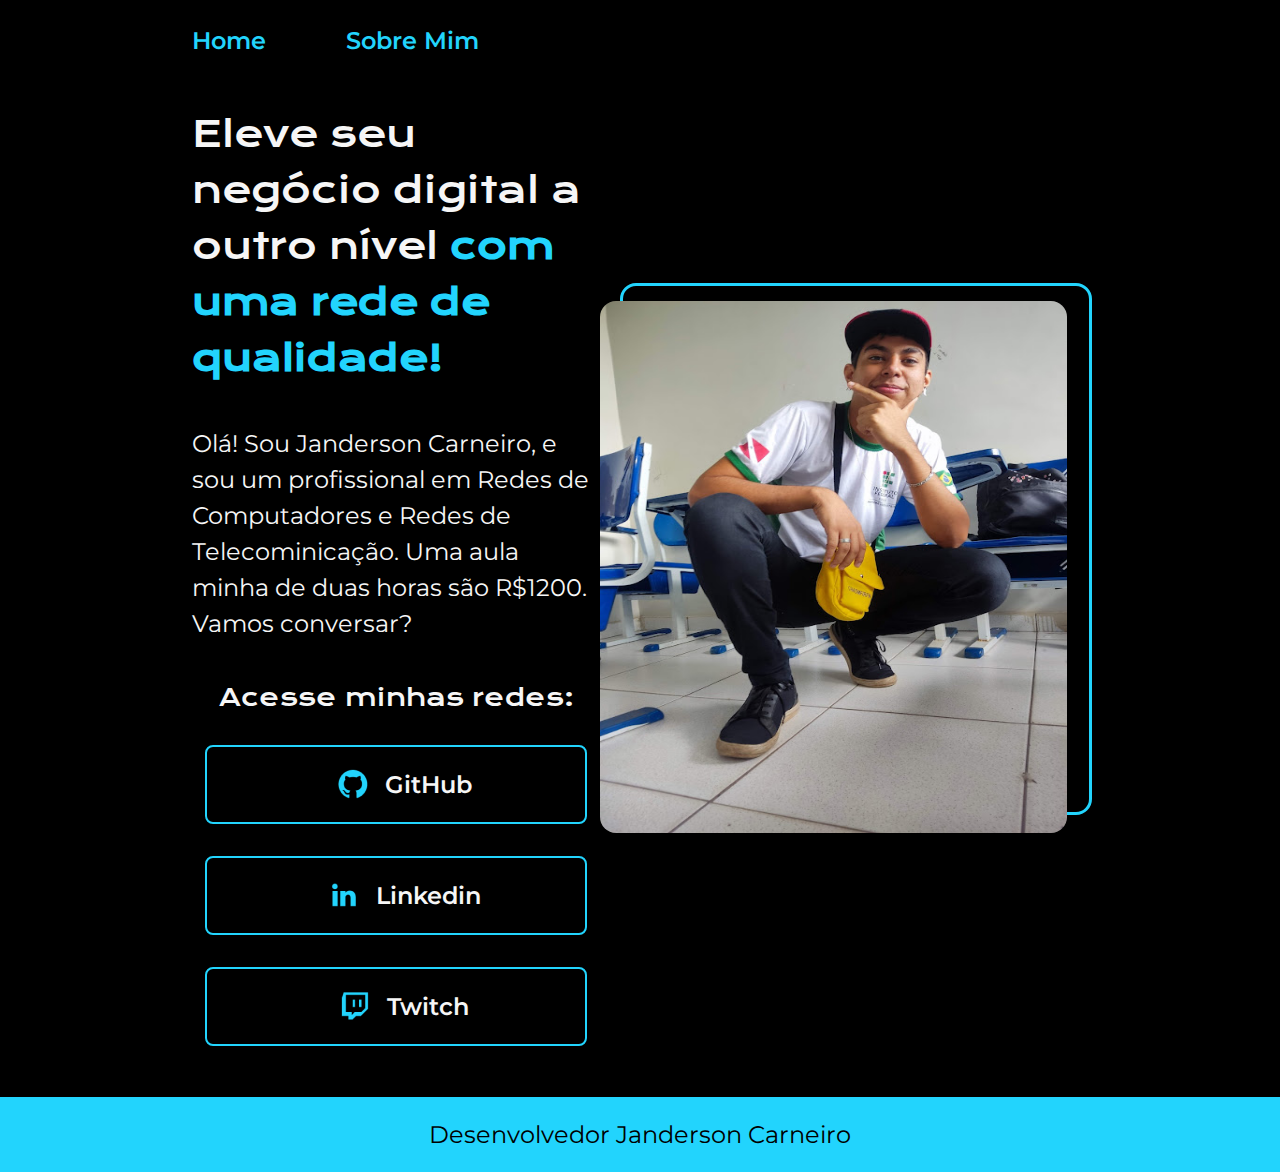
<file: index.html>
<!DOCTYPE html>
<html lang="pt-br">

<head>
    <meta charset="UTF-8">
    <meta http-equiv="X-UA-Compatible" content="IE=edge">
    <meta name="viewport" content="width=device-width, initial-scale=1.0">
    <link rel="stylesheet" href="./styles/style.css">
    <link rel="shortcut icon" href="./assets/logo.png" type="image/x-icon">
    <title>Portfolio - Jandeson Carneiro</title>
</head>

<body>
    <header class="header">
        <nav class="hd_menu">
            <a class="hd_menu_links" href="index.html">Home</a>
            <a class="hd_menu_links" href="about.html">Sobre Mim</a>
        </nav>
    </header>

    

    <main class="apresentacao">

        <section class="conteudo">
            <h1 class="titulo">
                Eleve seu negócio digital a outro nível
                <strong class='enph'>com uma rede de qualidade!</strong>
            </h1>
            <p class="texto">
                Olá! Sou Janderson Carneiro, e sou um profissional em Redes de Computadores e 
                Redes de Telecominicação. Uma aula minha de duas horas são R$1200. Vamos conversar? 
            </p>

            <div class="buttons">
                <h2 class="subt">Acesse minhas redes:</h2>

                <a href="https://github.com/JandersonCarneirodaSilva" class="links">
                    <img src="./assets/Github.png" class="bt_logo">
                    GitHub
                </a>
                
                <a href="https://www.linkedin.com/" class="links">
                    <img src="./assets/Linkedin.png" class="bt_logo">
                    Linkedin
                </a>

                <a href="https://www.twitch.tv/janderson_carneiro" class="links">
                    <img src="./assets/Twitch.png" class="bt_logo">
                    Twitch
                </a>

            </div>
        </section>

        <section class="imagens">
            <img src="./assets/img.jpg" class="imagem-autor">
            <div class="frame"></div>
        </section>

    </main>

    <footer class="footer">
        <p>Desenvolvedor Janderson Carneiro</p>
    </footer>
    
</body>

</html>
</file>
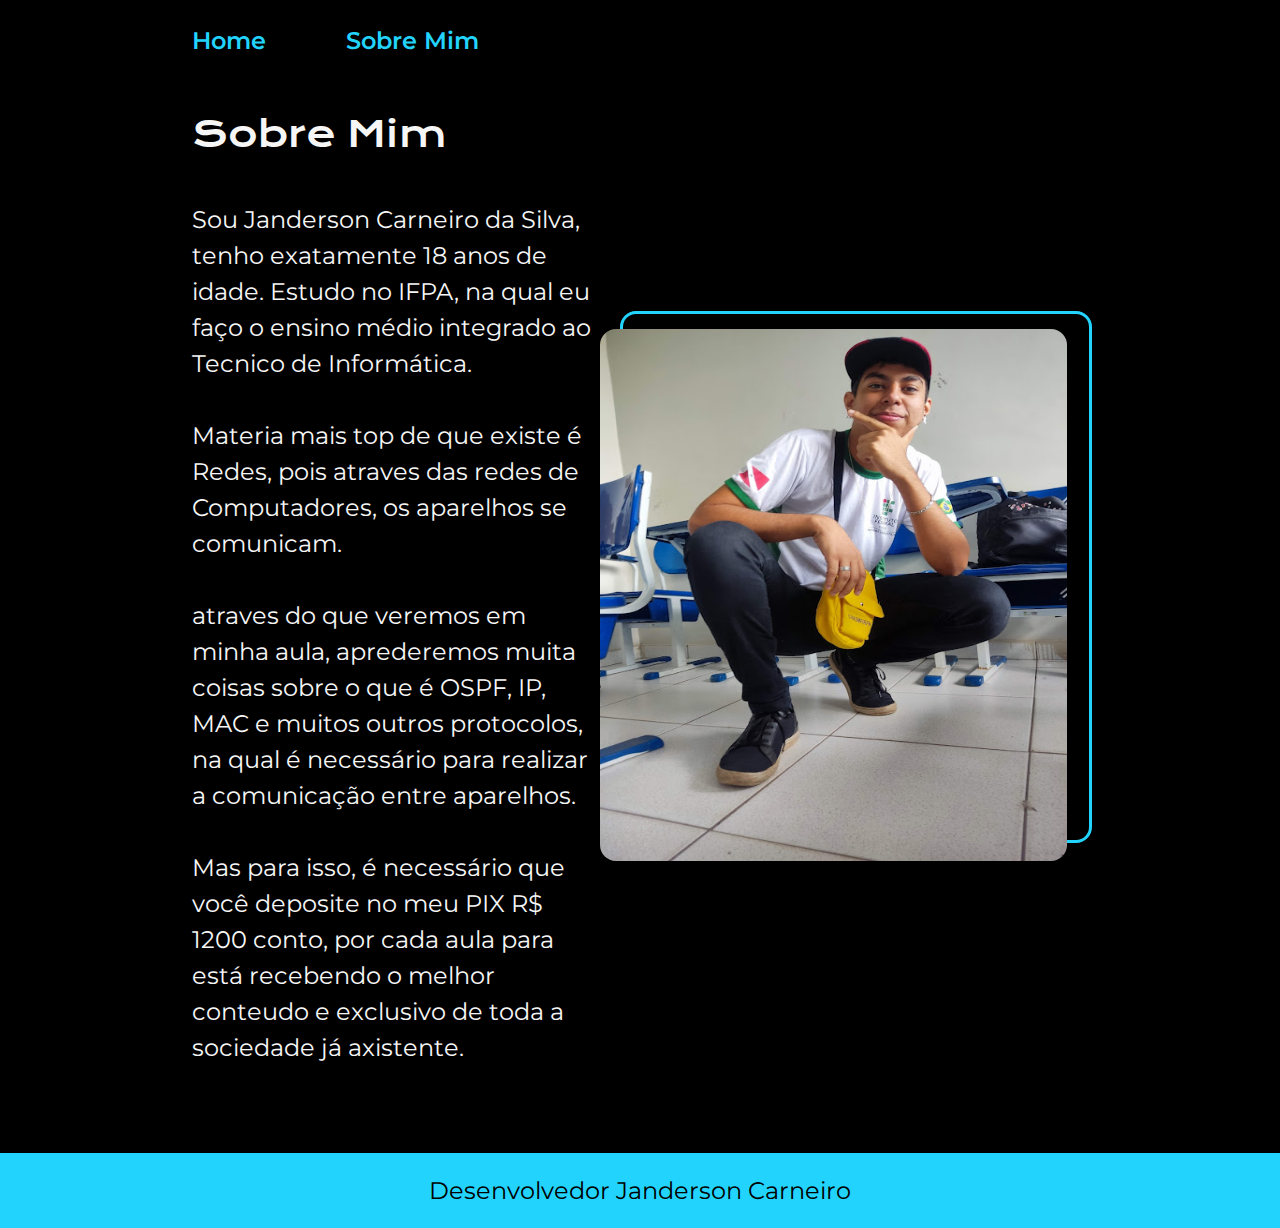
<file: about.html>
<!DOCTYPE html>
<html lang="pt-br">

<head>

    <meta charset="UTF-8">
    <meta http-equiv="X-UA-Compatible" content="IE=edge">
    <meta name="viewport" content="width=device-width, initial-scale=1.0">
    <link rel="stylesheet" href="./styles/style.css">
    <link rel="shortcut icon" href="./assets/logo.png" type="image/x-icon">
    <title>Portfolio - Jandeson Carneiro</title>

</head>

<body>

    <header class="header">
        <nav class="hd_menu">
            <a class="hd_menu_links" href="index.html">Home</a>
            <a class="hd_menu_links" href="about.html">Sobre Mim</a>
        </nav>
    </header>



    <main class="apresentacao">

        <section class="conteudo">
            <h1 class="titulo">
                Sobre Mim
            </h1>
            <p class="texto">
                Sou Janderson Carneiro da Silva, tenho exatamente 18 anos de idade. Estudo 
                no IFPA, na qual eu faço o ensino médio integrado ao Tecnico de Informática. <br> <br>

                Materia mais top de que existe é Redes, pois atraves das redes de Computadores,
                os aparelhos se comunicam. <br> <br>

                atraves do que veremos em minha aula, aprederemos muita coisas sobre o que é OSPF, IP, MAC
                e muitos outros protocolos, na qual é necessário para realizar a comunicação entre aparelhos. <br> <br>

                Mas para isso, é necessário que você deposite no meu PIX R$ 1200 conto, por cada aula
                para está recebendo o melhor conteudo e exclusivo de toda a sociedade já axistente. <br> <br>

                </p>

        </section>

        <section class="imagens">
            <img src="./assets/img.jpg" class="imagem-autor">
            <div class="frame"></div>
        </section>

    </main>

    <footer class="footer">
        <p>Desenvolvedor Janderson Carneiro</p>
    </footer>

</body>

</html>
</file>
<file: styles/style.css>
@import url('https://fonts.googleapis.com/css2?family=Krona+One&family=Montserrat:wght@400;600&display=swap');


* {

    margin: 0;
    padding: 0;

}

body {

    box-sizing: border-box;
    background-color: #000000;
    color: #F6F6F6;

}

.titulo {

    font-family: 'Krona One';
    font-style: normal;
    font-weight: 400;
    font-size: 2.25rem;
    line-height: 56px;

}

.texto {

    font-family: 'Montserrat';
    font-style: normal;
    font-weight: 400;
    font-size: 1.5rem;
    line-height: 36px;
    color: #F6F6F6;

}

.enph {

    color: #22D4FD

}

.apresentacao {

    display: flex;
    align-items: center;
    justify-content: space-between;
    padding: 4% 15%;

}

.conteudo {

    width: 593px;
    display: flex;
    flex-direction: column;
    gap: 40px;

}

.buttons {

    display: flex;
    flex-direction: column;
    justify-content: space-between;
    align-items: center;
    gap: 32px;

}

.links {

    display: flex;
    align-items: center;
    justify-content: center;
    text-align: center;

    border: 2px solid #22D4FD;
    width: 378px;
    border-radius: 8px;

    font-size: 1.5rem;
    font-weight: 600;
    padding: 21.5px 0;
    color: #F6F6F6;
    font-family: 'Montserrat';
    text-decoration: none;

}

.bt_logo {
    padding: 0 16px;
}

.imagens {

    width: 488px;
    height: 550px;

}

.frame {

    border: 3px solid #22D4FD;
    border-radius: 16px;

    width: 466px;
    height: 526px;

    margin-top: -18px;
    margin-left: 20px;

}


.imagem-autor {

    position: absolute;
    width: 467px;
    height: 532px;
    border-radius: 16px;

    background: url();

}

.header {

    padding: 2% 0% 0% 15%;

}

.hd_menu_links {

    font-family: 'Montserrat', sans-serif;
    font-weight: 600;
    font-size: 1.5rem;
    color: #22D4FD;

    text-decoration: none;

}

.hd_menu {

    gap: 80px;
    display: flex;

}

.subt {

    font-family: 'Krona One', sans-serif;
    font-weight: 400;
    size: 24px;

}

.links:hover {

    background-color: #272727;

}

.footer {   

    color:#000000;
    background-color: #22D4FD;
    padding: 23px;
    text-align: center;
    font-family:'Montserrat',sans-serif ;
    font-size: 1.5rem;
    font-weight: 400;

}
</file>
